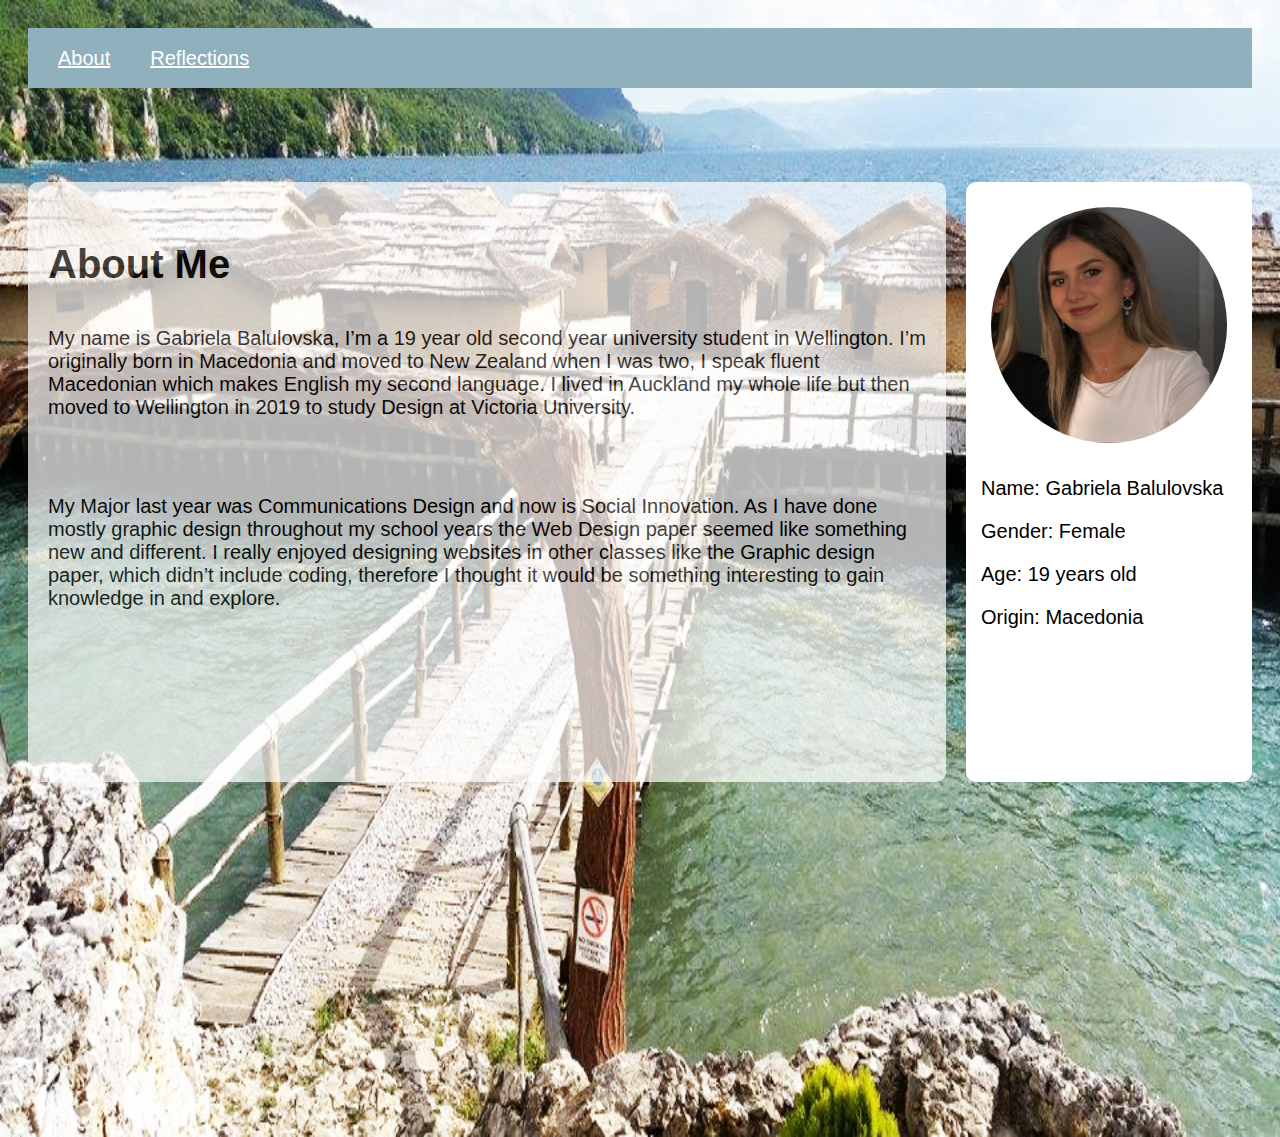
<file: index.html>
<!DOCTYPE html>
<html>
<head>
  <link rel= 'stylesheet' href='./style.css'/>

<body>
  <div>
    <nav>
      <a href="#about">About</a>
     <a href="Reflections.html">Reflections</a>
    
      
    </nav>
  
  </div>

<p>
<div class="header">
 <br>
 <br>
 <br>
 
</div>
<div class="backgroundimage" style="background-image: url('macedonia.png')" ></div>

<div class="row">
  <div class="leftcolumn">
    <div class="card" id='about'>
      <h3>About Me</h3>
      <p>My name is Gabriela Balulovska, I’m a 19 year old second year university student in Wellington. I’m originally born in Macedonia and moved to New Zealand when I was two, I speak fluent Macedonian which makes English my second language. I lived in Auckland my whole life but then moved to Wellington in 2019 to study Design at Victoria University. </p>
<br>
<br>

      <p>My Major last year was Communications Design and now is Social Innovation. As I have done mostly graphic design throughout my school years the Web Design paper seemed like something new and different. I really enjoyed designing websites in other classes like the Graphic design paper, which didn’t include coding, therefore I thought it would be something interesting to gain knowledge in and explore. </p>
    </div>
    <div class="cardbottom">
      <h4></h4>
      <h5></h5>
      <div class="fakeimg" style="height:200px;"></div>
   
    </div>
  </div>
  <div class="rightcolumn">
    <div class="card2">
      <img class="image" src="./images/gabby.jpg">
  
      <p>Name: Gabriela Balulovska</p>
      <p>Gender: Female</p>
      <p>Age: 19 years old</p>
      <p>Origin: Macedonia</p>

   


      
    </div>
  

</body>
</html>
</file>
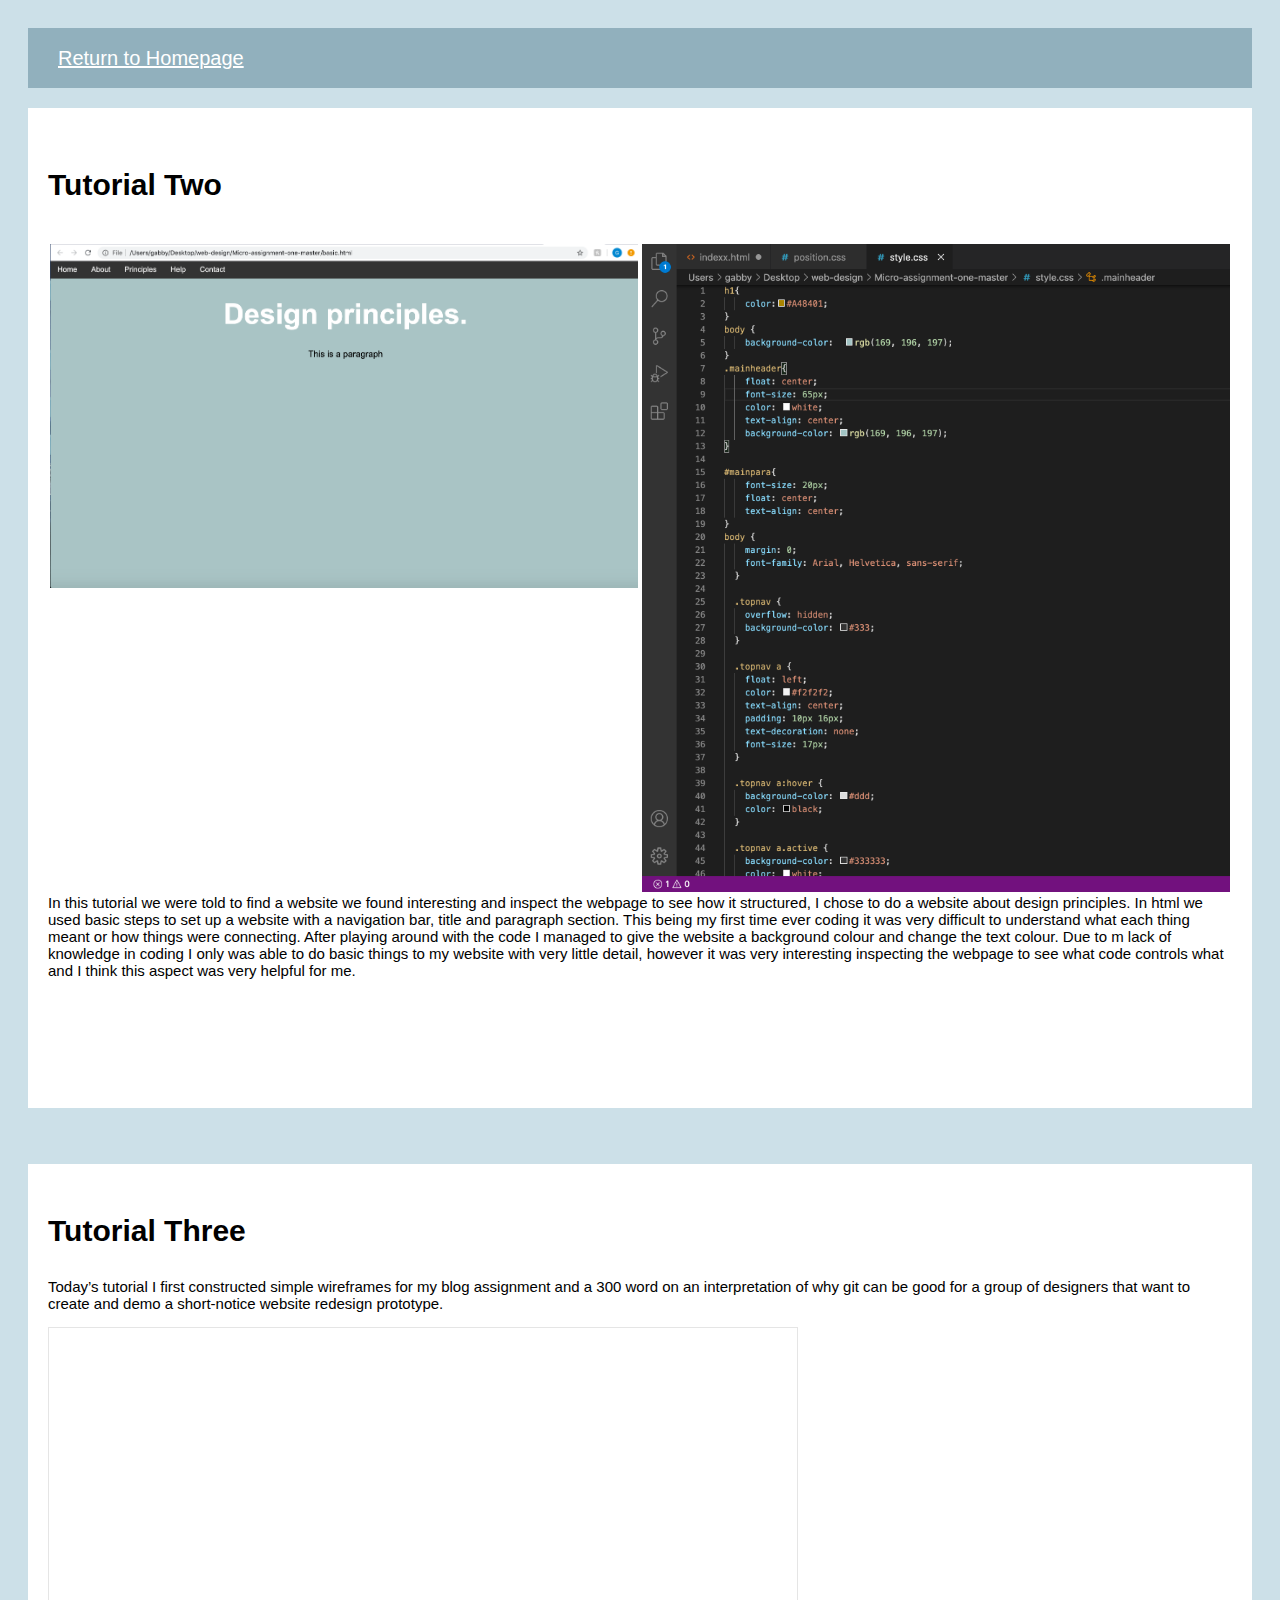
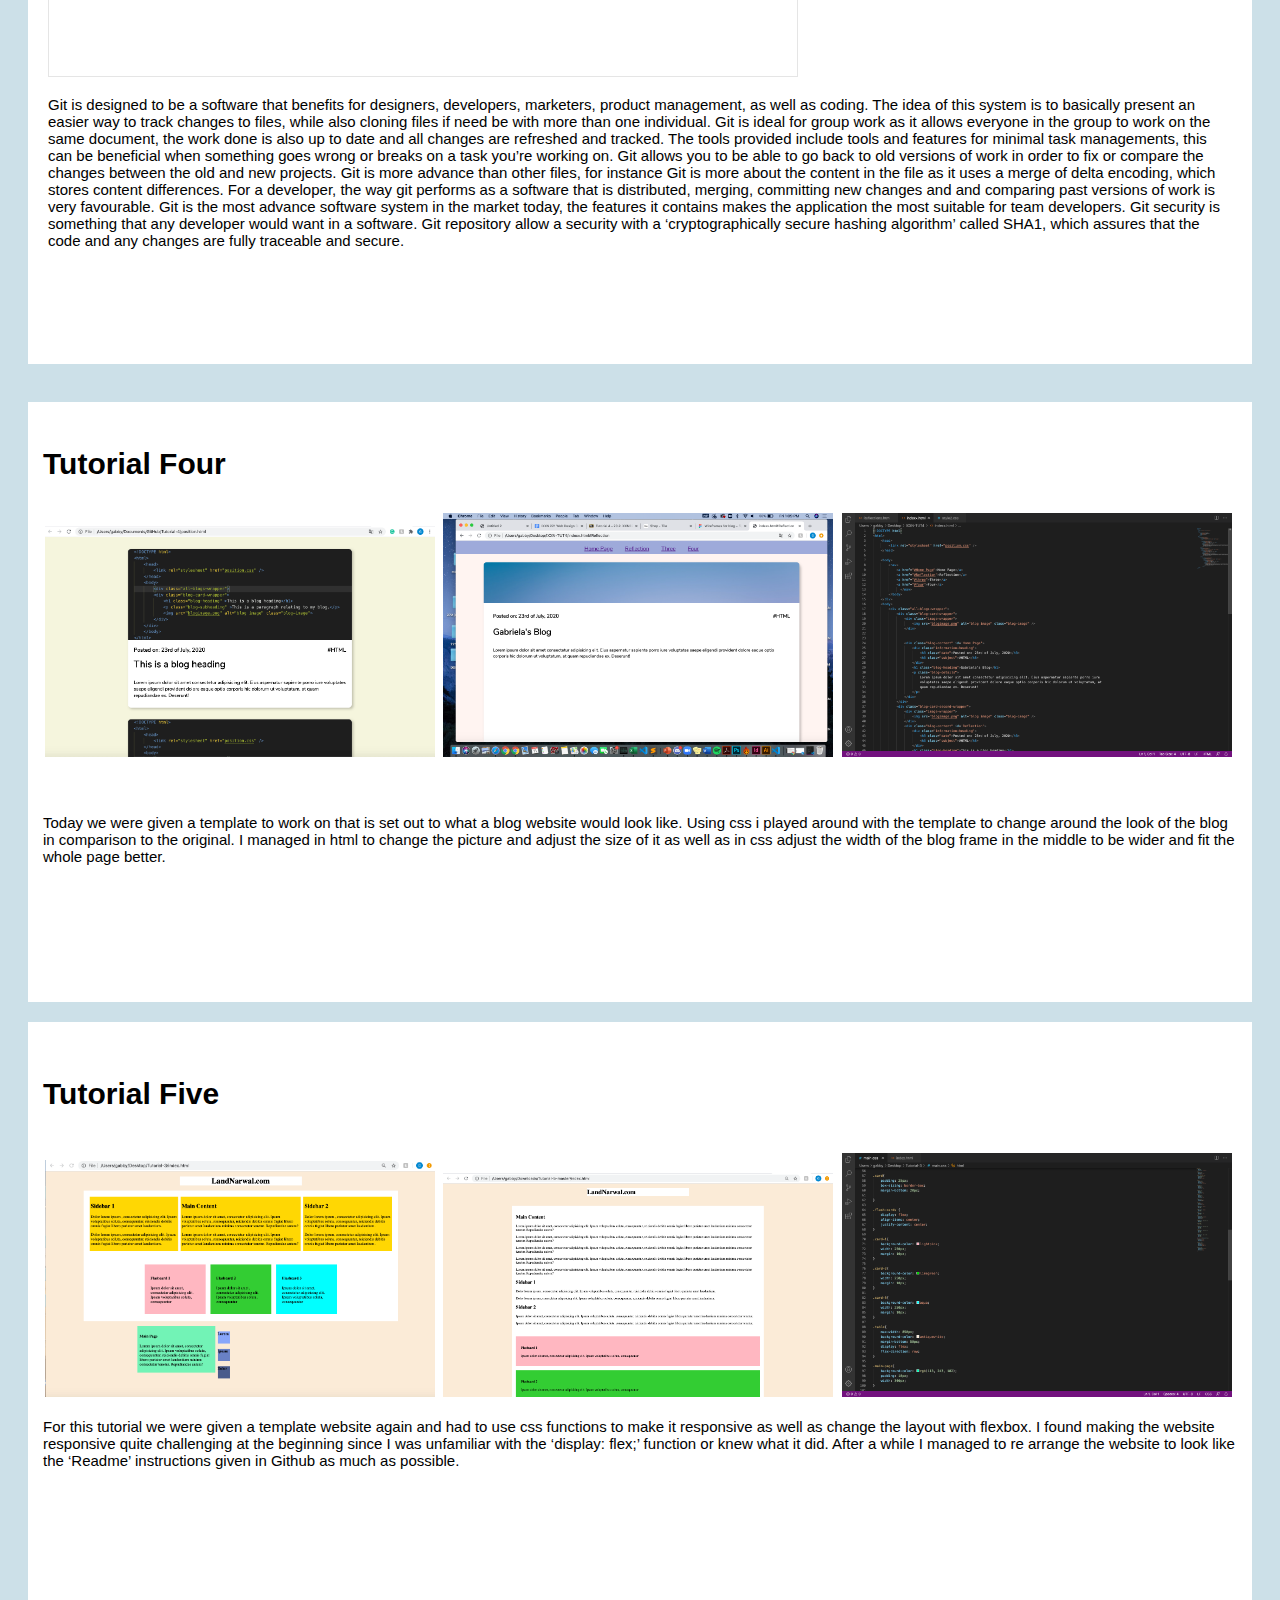
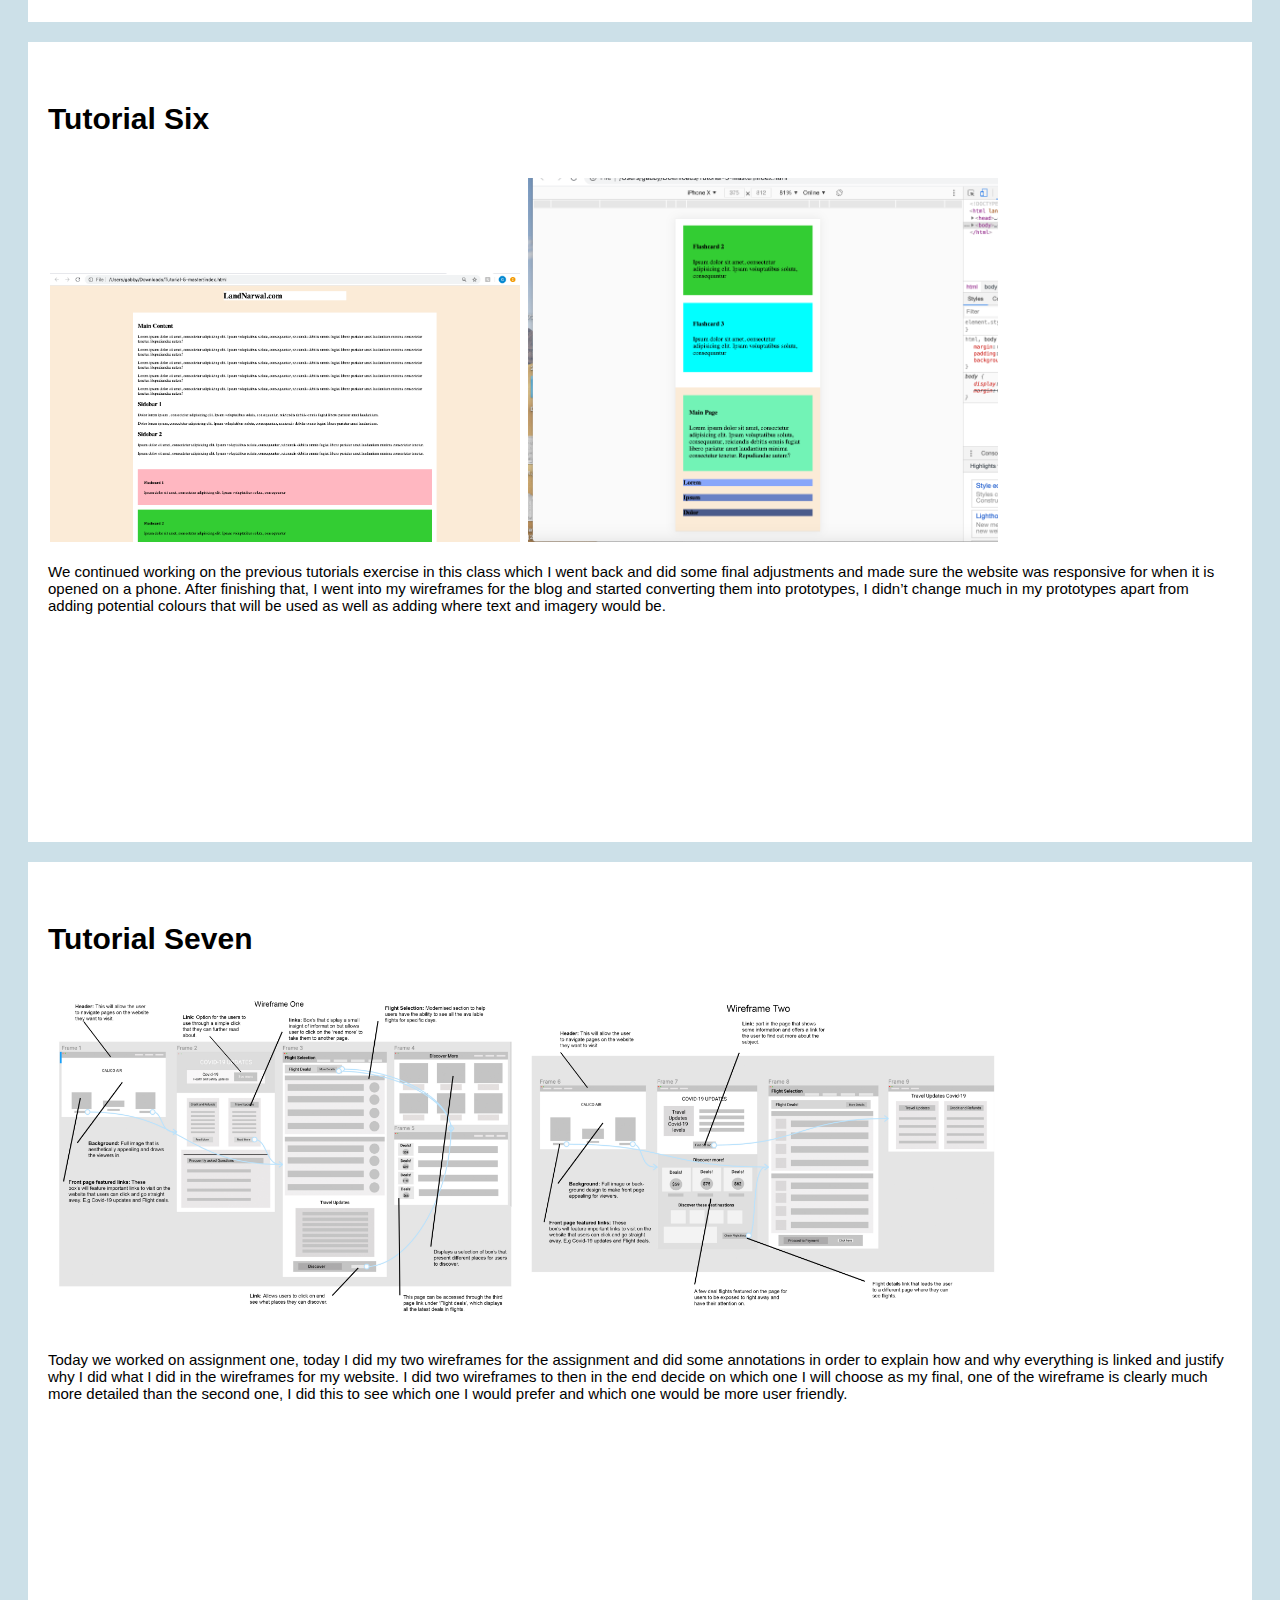
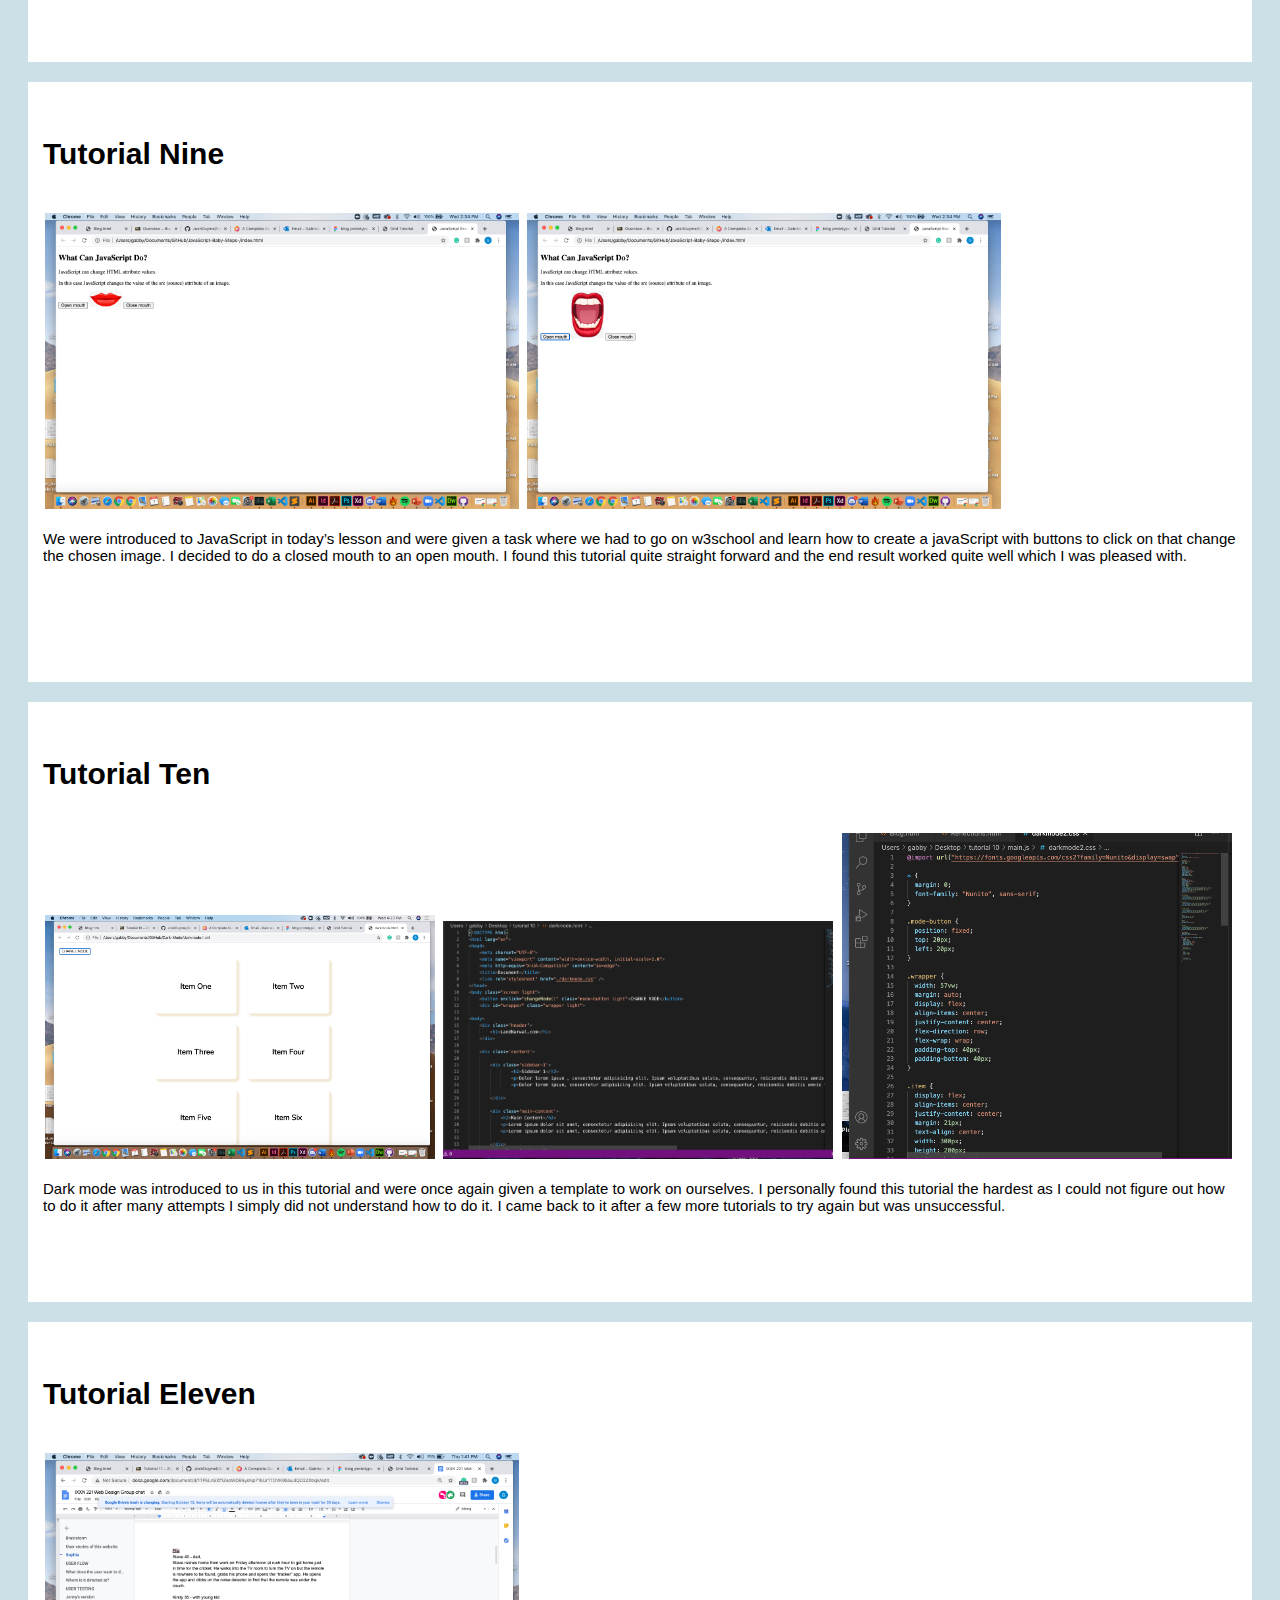
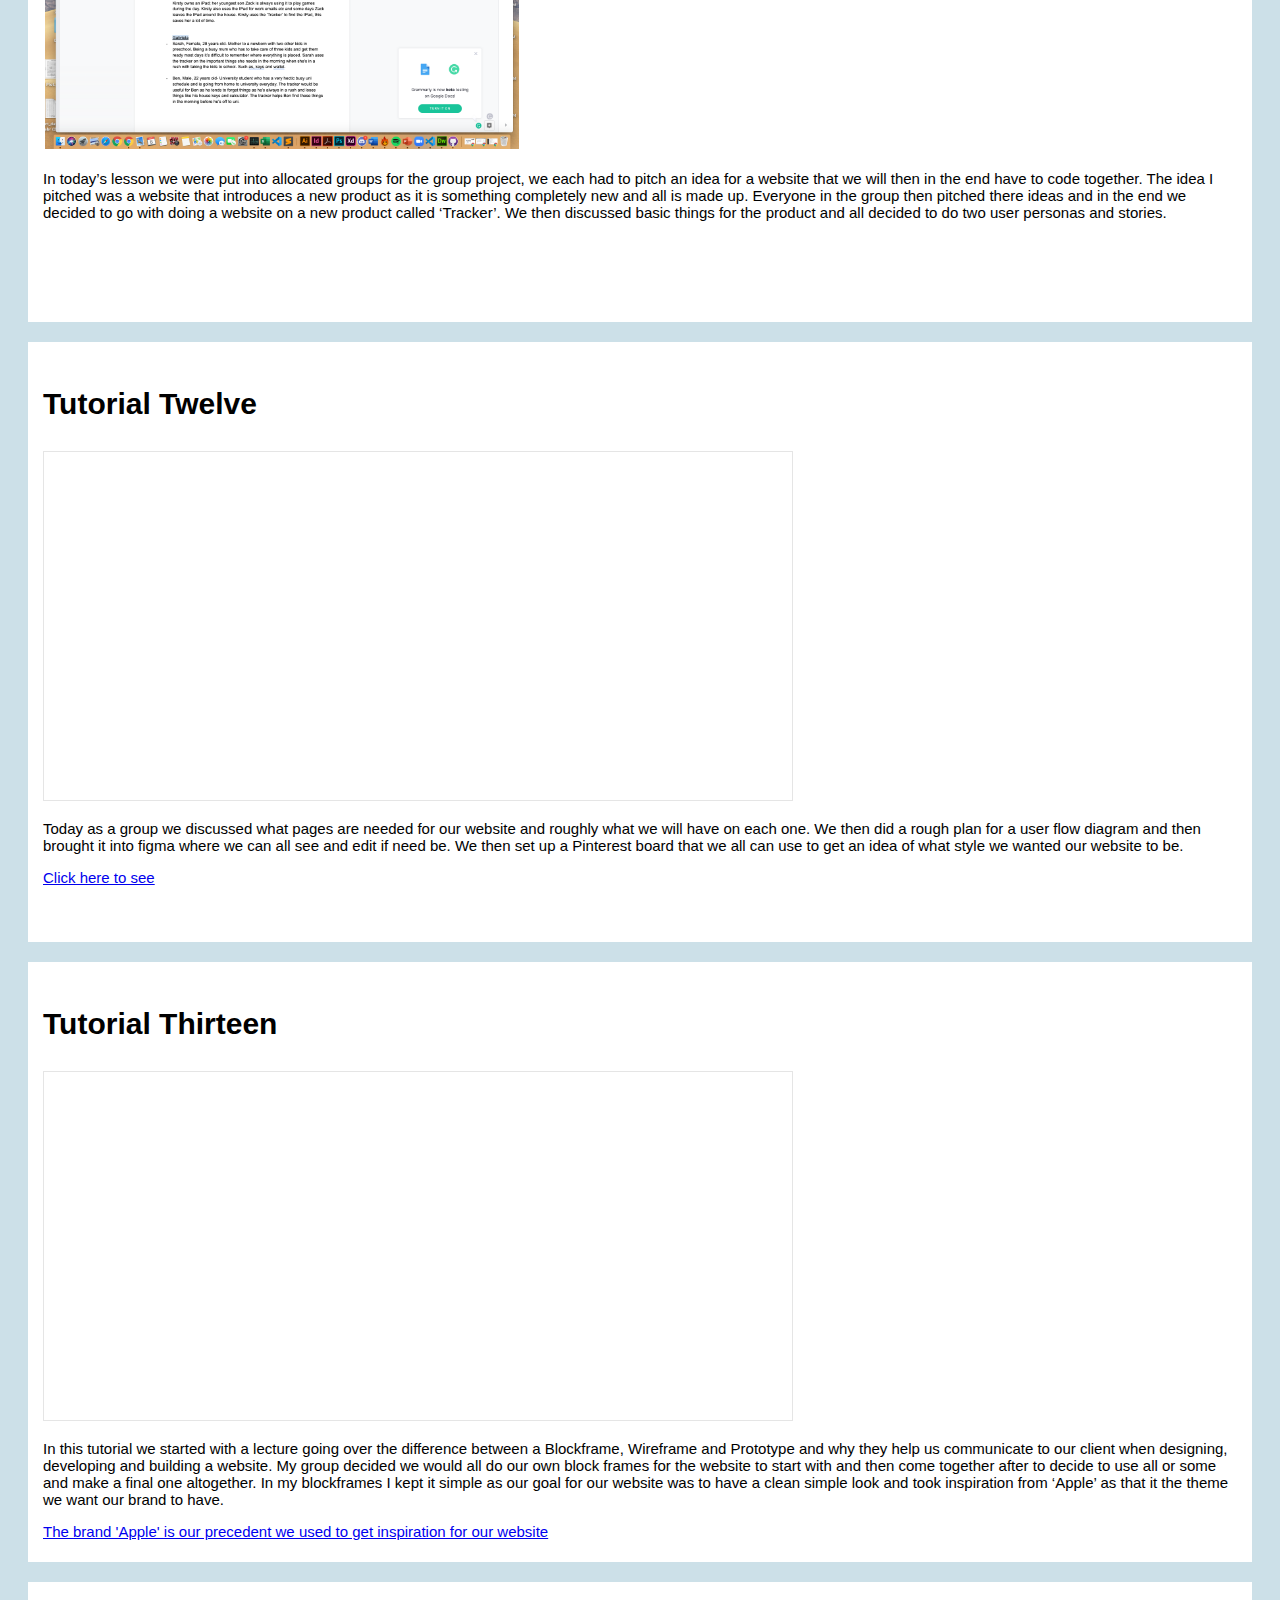
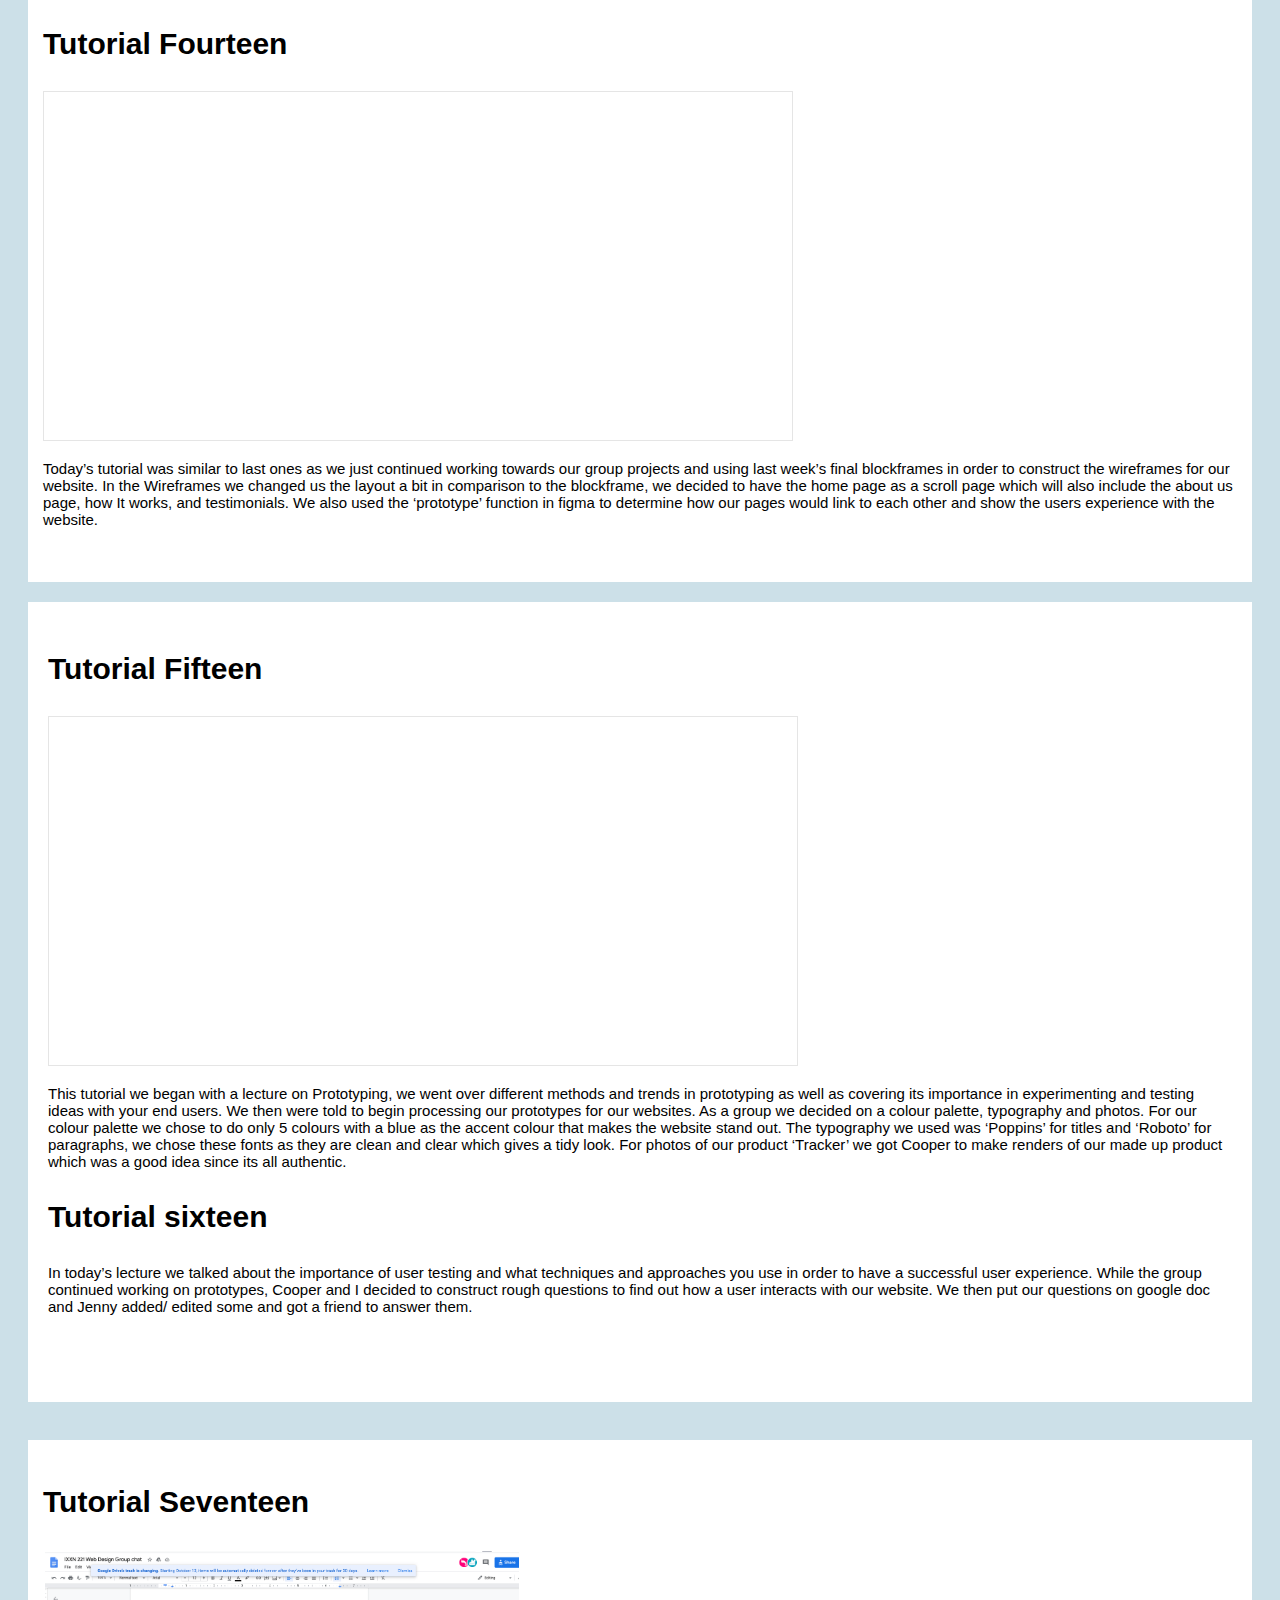
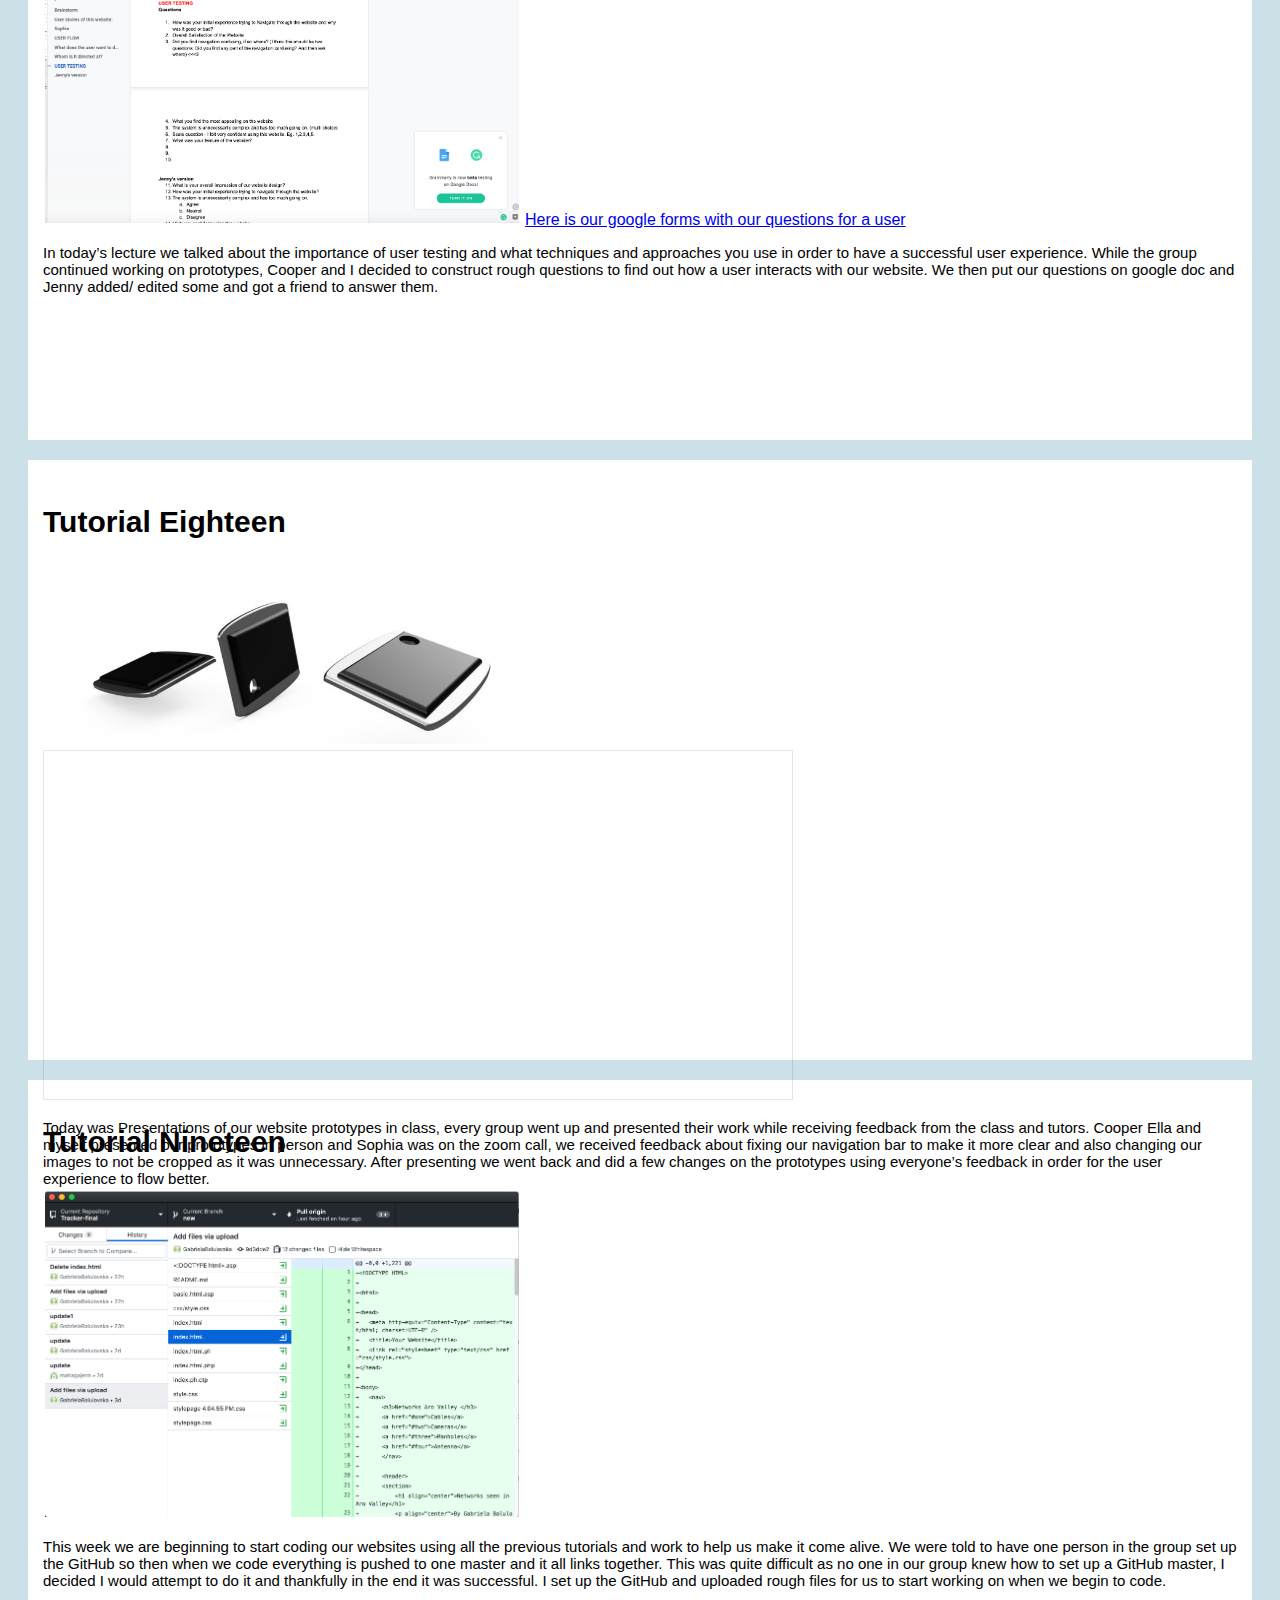
<file: Reflections.html>
<!DOCTYPE html>
<html>
<head>
  <link rel= 'stylesheet' href='./style2.css'/>


  <nav>
    <a href="index.html">Return to Homepage</a>
    
</nav>


  <div class="firstcard">
    <h4>Tutorial Two</h4>
    <img class="imagetwo" src="./images/tut2.png">
    <img class="imagetwo" src="./images/tut2.2.png">
  <br>
    <p>In this tutorial we were told to find a website we found interesting and inspect the webpage to see how it structured, I chose to do a website about design principles. 
      In html we used basic steps to set up a website with a navigation bar, title and paragraph section. This being my first time ever coding it was very difficult to understand what each thing meant or how things were connecting. After playing around with the code I managed to give the website a background colour and change the text colour. Due to m lack of knowledge in coding I only was able to do basic things to my website with very little detail, however it was very interesting inspecting the webpage to see what code controls what and I think this aspect was very helpful for me. 
      </p>
  </div>
</div>
<br>
<br>
<div class="card">
    <h3>Tutorial Three</h3>
    <p>Today’s tutorial I first constructed simple wireframes for my blog assignment and a 300 word on an interpretation of why git can be good for a group of designers that want to create and demo a short-notice website redesign prototype. </p>

    <iframe style="border: 1px solid rgba(0, 0, 0, 0.1);" width="750" height="350" src="https://www.figma.com/embed?embed_host=share&url=https%3A%2F%2Fwww.figma.com%2Ffile%2FtkEpAfsOLTK4OQMF55QZAA%2FWireframes-for-blog&chrome=DOCUMENTATION" allowfullscreen></iframe>

  <br>
    <p>Git is designed to be a software that benefits for designers, developers, marketers,
      product management, as well as coding. The idea of this system is to basically present an
      easier way to track changes to files, while also cloning files if need be with more than one
      individual. Git is ideal for group work as it allows everyone in the group to work on the
      same document, the work done is also up to date and all changes are refreshed and
      tracked.
      The tools provided include tools and features for minimal task managements, this can be
      beneficial when something goes wrong or breaks on a task you’re working on. Git allows
      you to be able to go back to old versions of work in order to fix or compare the changes
      between the old and new projects. Git is more advance than other files, for instance Git is
      more about the content in the file as it uses a merge of delta encoding, which stores
      content differences. For a developer, the way git performs as a software that is
      distributed, merging, committing new changes and and comparing past versions of work
      is very favourable.
      Git is the most advance software system in the market today, the features it contains
      makes the application the most suitable for team developers. Git security is something
      that any developer would want in a software. Git repository allow a security with a
      ‘cryptographically secure hashing algorithm’ called SHA1, which assures that the code
      and any changes are fully traceable and secure.</p>
    </div>
  </div>
  <br>
  <div class="card2">
    <h3>Tutorial Four</h3>
    <img class="imagethree" src="./images/tut4.png">
    <img class="imagethree" src="./images/tut4.2.png">
    <img class="imagethree" src="./images/tut4.3.png">

  
  <br>
  <br>
  <br>
    <p>
      
      Today we were given a template to work on that is set out to what a blog website would look like. Using css i played around with the template to change around the look of the blog in comparison to the original. I managed in html to change the picture and adjust the size of it as well as in css adjust the width of the blog frame in the middle to be wider and fit the whole page better. </p>
  </div>
</div>
</div>

<div class="card2">
  <h4>Tutorial Five</h4>
  <img class="imagethree" src="./images/tut5.png">
  <img class="imagethree" src="./images/tut5.2.png">
  <img class="imagethree" src="./images/tut5.3.png">

<br>
  <p>For this tutorial we were given a template website again and had to use css functions to make it responsive as well as change the layout with flexbox. I found making the website responsive quite challenging at the beginning since I was unfamiliar with the ‘display: flex;’ function or knew what it did. After a while I managed to re arrange the website to look like the ‘Readme’ instructions given in Github as much as possible.
    </p>
</div>
</div>

<div class="card">
  <h4>Tutorial Six</h4>
  <img class="imagefour" src="./images/tut6.png">
  <img class="imagefour" src="./images/tut6.2.png">

<br>
  <p>
    We continued working on the previous tutorials exercise in this class which I went back and did some final adjustments and made sure the website was responsive for when it is opened on a phone. After finishing that, I went into my wireframes for the blog and started converting them into prototypes, I didn’t change much in my prototypes apart from adding potential colours that will be used as well as adding where text and imagery would be. 
    
    </p>
</div>
</div>


<div class="card">
  <h4>Tutorial Seven</h4>
  <img class="imagefour" src="./images/tut7.jpg">
  <img class="imagefour" src="./images/tut7.2.jpg">

<br>
  <p>
    Today we worked on assignment one, today I did my two wireframes for the assignment and did some annotations in order to explain how and why everything is linked and justify why I did what I did in the wireframes for my website. I did two wireframes to then in the end decide on which one I will choose as my final, one of the wireframe is clearly much more detailed than the second one, I did this to see which one I would prefer and which one would be more user friendly.  
    
    </p>
</div>
</div>


<div class="card2">
  <h4>Tutorial Nine</h4>
  <img class="imagefour" src="./images/tut9.png">
  <img class="imagefour" src="./images/tut9.2.png">

<br>
  <p>We were introduced to JavaScript in today’s lesson and were given a task where we had to go on w3school and learn how to create a javaScript with buttons to click on that change the chosen image. I decided to do a closed mouth to an open mouth. I found this tutorial quite straight forward and the end result worked quite well which I was pleased with. 
    
    </p>
</div>
</div>

<div class="card2">
  <h4>Tutorial Ten</h4>
  <img class="imagethree" src="./images/tut10.png">
  <img class="imagethree" src="./images/tut10.2.png">
  <img class="imagethree" src="./images/tut10.3.png">
<br>
  <p>Dark mode was introduced to us in this tutorial and were once again given a template to work on ourselves. I personally found this tutorial the hardest as I could not figure out how to do it after many attempts I simply did not understand how to do it. I came back to it after a few more tutorials to try again but was unsuccessful. 
    </p>
</div>
</div>


<div class="card2">
  <h4>Tutorial Eleven</h4>
  <img class="imagefour" src="./images/tut11.png">
<br>
  <p>In today’s lesson we were put into allocated groups for the group project, we each had to pitch an idea for a website that we will then in the end have to code together. The idea I pitched was a website that introduces a new product as it is something completely new and all is made up. Everyone in the group then pitched there ideas and in the end we decided to go with doing a website on a new product called ‘Tracker’. We then discussed basic things for the product and all decided to do two user personas and stories. 
    </p>
</div>
</div>
<div class="card2">
  <h3>Tutorial Twelve</h3>
  
  <iframe style="border: 1px solid rgba(0, 0, 0, 0.1);" width="750" height="350" src="https://www.figma.com/embed?embed_host=share&url=https%3A%2F%2Fwww.figma.com%2Ffile%2FbCmj9OowbCrivKnKdko6tg%2Fuser-flow-kit-gray&chrome=DOCUMENTATION" allowfullscreen></iframe>
<br>
  <p>Today as a group we discussed what pages are needed for our website and roughly what we will have on each one. We then did a rough plan for a user flow diagram and then brought it into figma where we can all see and edit if need be. We then set up a Pinterest board that we all can use to get an idea of what style we wanted our website to be.</p>

  <p>
    <a href=https://www.pinterest.nz/sophiataylor948/ixxn-201-inspo/ id="Pinterest"> Click here to see</a> 
  </p> 
  </div> 
</div>

<div class="card2">
  <h3>Tutorial Thirteen</h3>
  
  <iframe style="border: 1px solid rgba(0, 0, 0, 0.1);" width="750" height="350" src="https://www.figma.com/embed?embed_host=share&url=https%3A%2F%2Fwww.figma.com%2Ffile%2FS7dHHJY3Uc46CquyxZodG0%2Fmy-blockframe%3Fnode-id%3D0%253A1&chrome=DOCUMENTATION" allowfullscreen></iframe><br>

  <p>In this tutorial we started with a lecture going over the difference between a Blockframe, Wireframe and Prototype and why they help us communicate to our client when designing, developing and building a website. My group decided we would all do our own block frames for the website to start with and then come together after to decide to use all or some and make a final one altogether. In my blockframes I kept it simple as our goal for our website was to have a clean simple look and took inspiration from ‘Apple’ as that it the theme we want our brand to have. </p>

  <p>
    <a href=https://www.apple.com/siri/  id="Apple"> The brand 'Apple' is our precedent we used to get inspiration for our website</a> 
  </p> 
  </div> 
</div>


<div class="card2">
  <h3>Tutorial Fourteen</h3>
  
  <iframe style="border: 1px solid rgba(0, 0, 0, 0.1);" width="750" height="350" src="https://www.figma.com/embed?embed_host=share&url=https%3A%2F%2Fwww.figma.com%2Ffile%2FvTg8Uye41ZbTirx43yV60T%2FFinal-Wireframes%3Fnode-id%3D0%253A1&chrome=DOCUMENTATION" allowfullscreen></iframe>

  <p>Today’s tutorial was similar to last ones as we just continued working towards our group projects and using last week’s final blockframes in order to construct the wireframes for our website. In the Wireframes we changed us the layout a bit in comparison to the blockframe, we decided to have the home page as a scroll page which will also include the about us page, how It works, and testimonials. We also used the ‘prototype’ function in figma to determine how our pages would link to each other and show the users experience  with the website. </p>

  <p>
  
  </p> 
  </div> 
</div>


<div class="card">
  <h3>Tutorial Fifteen</h3>
  
  <iframe style="border: 1px solid rgba(0, 0, 0, 0.1);" width="750" height="350" src="https://www.figma.com/embed?embed_host=share&url=https%3A%2F%2Fwww.figma.com%2Ffile%2F2C0JpmyZgTsSukctrYVYdU%2FUntitled%3Fnode-id%3D0%253A1&chrome=DOCUMENTATION" allowfullscreen></iframe>
  <p>
    This tutorial we began with a lecture on Prototyping, we went over different methods and trends in prototyping as well as covering its importance in experimenting and testing ideas with your end users. We then were told to begin processing our prototypes for our websites. As a group we decided on a colour palette, typography and photos. For our colour palette we chose to do only 5 colours with a blue as the accent colour that makes the website stand out. The typography we used was ‘Poppins’ for titles and ‘Roboto’ for paragraphs, we chose these fonts as they are clean and clear which gives a tidy look. For photos of our product ‘Tracker’ we got Cooper to make renders of our made up product which was a good idea since its all authentic. 
    </p>
    <h3>Tutorial sixteen</h3>
  
<p>
  In today’s lecture we talked about the importance of user testing and what techniques and approaches you use in order to have a successful user experience. While the group continued working on prototypes, Cooper and I decided to construct rough questions to find out how a user interacts with our website. We then put our questions on google doc and Jenny added/ edited some and got a friend to answer them.  
    </p>

  <p>
  </p> 
  </div> 
</div>

  
<br>

 
<div class="card2">
  <h3>Tutorial Seventeen</h3>

  <img class="imagefour" src="./images/tut17.png">
  <a href=https://docs.google.com/forms/d/1SIvD9m7tS2-bu2wrvzuDEwtwafclgLT8o1o4ibFR0Tg/edit id="Questions"> Here is our google forms with our questions for a user</a> 

  
  <p>In today’s lecture we talked about the importance of user testing and what techniques and approaches you use in order to have a successful user experience. While the group continued working on prototypes, Cooper and I decided to construct rough questions to find out how a user interacts with our website. We then put our questions on google doc and Jenny added/ edited some and got a friend to answer them.  </p>

  <p>
  </p> 
  </div> 
</div>

    
<div class="card2">
  <h3>Tutorial Eighteen</h3>

  <img class="imagefour" src="./images/renders.jpg">
  <iframe style="border: 1px solid rgba(0, 0, 0, 0.1);" width="750" height="350" src="https://www.figma.com/embed?embed_host=share&url=https%3A%2F%2Fwww.figma.com%2Ffile%2FCgzSMkPnhnRkDOfsg9b2Y1%2FPrototypes%3Fnode-id%3D0%253A1&chrome=DOCUMENTATION" allowfullscreen></iframe>
  
  <p>Today was Presentations of our website prototypes in class, every group went up and presented their work while receiving feedback from the class and tutors. Cooper Ella and myself presented our prototypes in person and Sophia was on the zoom call, we received feedback about fixing our navigation bar to make it more clear and also changing our images to not be cropped as it was unnecessary. After presenting we went back and did a few changes on the prototypes using everyone’s feedback in order for the user experience to flow better.   </p>

  <p>
  </p> 
  </div> 
</div>

<div class="card2">
  <h3>Tutorial Nineteen</h3>

  <img class="imagefour" src="./images/github.png">

  
  <p>This week we are beginning to start coding our websites using all the previous tutorials and work to help us make it come alive. We were told to have one person in the group set up the GitHub so then when we code everything is pushed to one master and it all links together. This was quite difficult as no one in our group knew how to set up a GitHub master, I decided I would attempt to do it and thankfully in the end it was successful. I set up the GitHub and uploaded rough files for us to start working on when we begin to code.   </p>

  <p>
  </p> 
  </div> 
</div>








</div>

</body>
</html>
</file>
<file: style.css>
@import url("https://fonts.googleapis.com/css2?family=Poppins");
* {
  box-sizing: border-box;
}

/* Add a gray background color with some padding */
body {
  font-family: futura, sans-serif, Helvetica, sans-serif;
  padding: 20px;
  background-image: url('macedonia.png');
  background-repeat: no-repeat;
  background-size: 100% 100%;

  


}

/* Header/Blog Title */
.header {
  text-align: center;

 

}
#two{

font-size: 30px;

}



h3  {
  font-size: 40px;
  color: black;
  
  }
p {
  font-size: 20px;
  color :black;
}
h4  {
  font-size: 50px;
  color :black;
  
  }

nav{ 
	width: 100%;
	height: 60px;
  background-color: #91b0bd;
  padding: 10px;

}

nav a, nav h3{
 float:left;
	margin: 0px;
	line-height: 40px;
	margin-left: 1em;
  margin-right: 1em;
  font-size: 20px;
	color: #FFFFFF;
}

/* Create two unequal columns that floats next to each other */
/* Left column */
.leftcolumn {   
  float: left;
  width: 75%;
}

/* Right column */
.rightcolumn {
  float: left;
  width: 25%;
  padding-left: 20px;
}

/* Fake image */
.image {
  width: 100%;
  padding: 10px;
  border-radius: 150px;
}

/* Add a card effect for articles */
.card {
background-color: white;opacity:0.7;;
   padding: 20px;
   margin-top: 20px;
   height: 600px;
   border-radius: 10px;
}

.cardbottom {

  padding: 20px;
  margin-top: 20px;
}

.card2 {
background-color: white;
  padding: 15px;
  margin-top: 20px;
  height: 600px;
  border-radius: 10px;

}

  
/* Clear floats after the columns */
.row:after {
  content: "";
  display: table;
  clear: both;

}

/* Bottom */
.bottom {
  padding: 20px;
  text-align: center;
  background: #ddd;
  margin-top: 20px;
}

/* Responsive layout - when the screen is less than 800px wide, make the two columns stack on top of each other instead of next to each other */
@media screen and (max-width: 800px) {
  .leftcolumn, .rightcolumn {   
    width: 100%;
    padding: 0;
  }
}
</file>
<file: style2.css>
* {
    box-sizing: border-box;
  }
  
  /* Add a gray background color with some padding */
  body {
    font-family: futura, sans-serif, Helvetica, sans-serif;
    padding: 20px;
    background: #cce0e8;
  
   
  
  }
  
  /* Header/Blog Title */
  .header {
    text-align: center;
   
  
  }
  h2  {
  font-size: 30px;
  color: #ffbacf;
  
  }
  
  h3  {
    font-size: 30px;
    color :black;
    
    }

  p {
    font-size: 15px;
    color :black;


  }

  p {
    font-size: 15px;
    color :black;


  }



  h4  {
    font-size: 30px;
    color :black;
    
    }
  
  nav{ 
      width: 100%;
      height: 60px;
    background-color: #91b0bd;
    padding: 10px;
  
  }
  
  nav a, nav h3{
   float:left;
      margin: 0px;
      line-height: 40px;
      margin-left: 1em;
    margin-right: 1em;
    font-size: 20px;
      color: #FFFFFF;
  }
  
  /* Create two unequal columns that floats next to each other */
  /* Left column */
  .leftcolumn {   
    float: left;
    width: 75%;
  }
  
  /* Right column */
  .rightcolumn {
    float: left;
    width: 25%;
    padding-left: 20px;
  }
  
  
  .image {
    background-color:white;
    width: 100%;
    padding: 10px;
  }
  
    
  .imagetwo {
    background-color:white;
    float: left;
    height: auto;
    width: 50%;
    padding: 2px;
  }
      
  .imagethree {
    background-color:white;
    float: center;
    height: auto;
    width: 33%;
    padding: 2px;
  }
  .imagefour {
    background-color:white;
    float: center;
    height: auto;
    width: 40%;
    padding: 2px;
  }
 
  /* Add a card effect for articles */
  .firstcard {
     background-color: white;
     padding: 20px;
     margin-top: 20px;
     height: 1000px;
  }
  .card {
    background-color: white;
    padding: 20px;
    margin-top: 20px;
    height: 800px;
 }
 
  .cardbottom {
  
    padding: 20px;
    margin-top: 20px;
  }
  
  .card2 {
    background-color: white;
    padding: 15px;
    margin-top: 20px;
    height: 600px;
  
  }
  /* Clear floats after the columns */
  .row:after {
    content: "";
    display: table;
    clear: both;
  
  }
  
  
  /* Bottom */
  .bottom {
    padding: 20px;
    text-align: center;
    background: #ddd;
    margin-top: 20px;
  }
  
  /* Responsive layout - when the screen is less than 800px wide, make the two columns stack on top of each other instead of next to each other */
  @media screen and (max-width: 800px) {
    .leftcolumn, .rightcolumn {   
      width: 100%;
      padding: 0;
    }
  }
</file>
